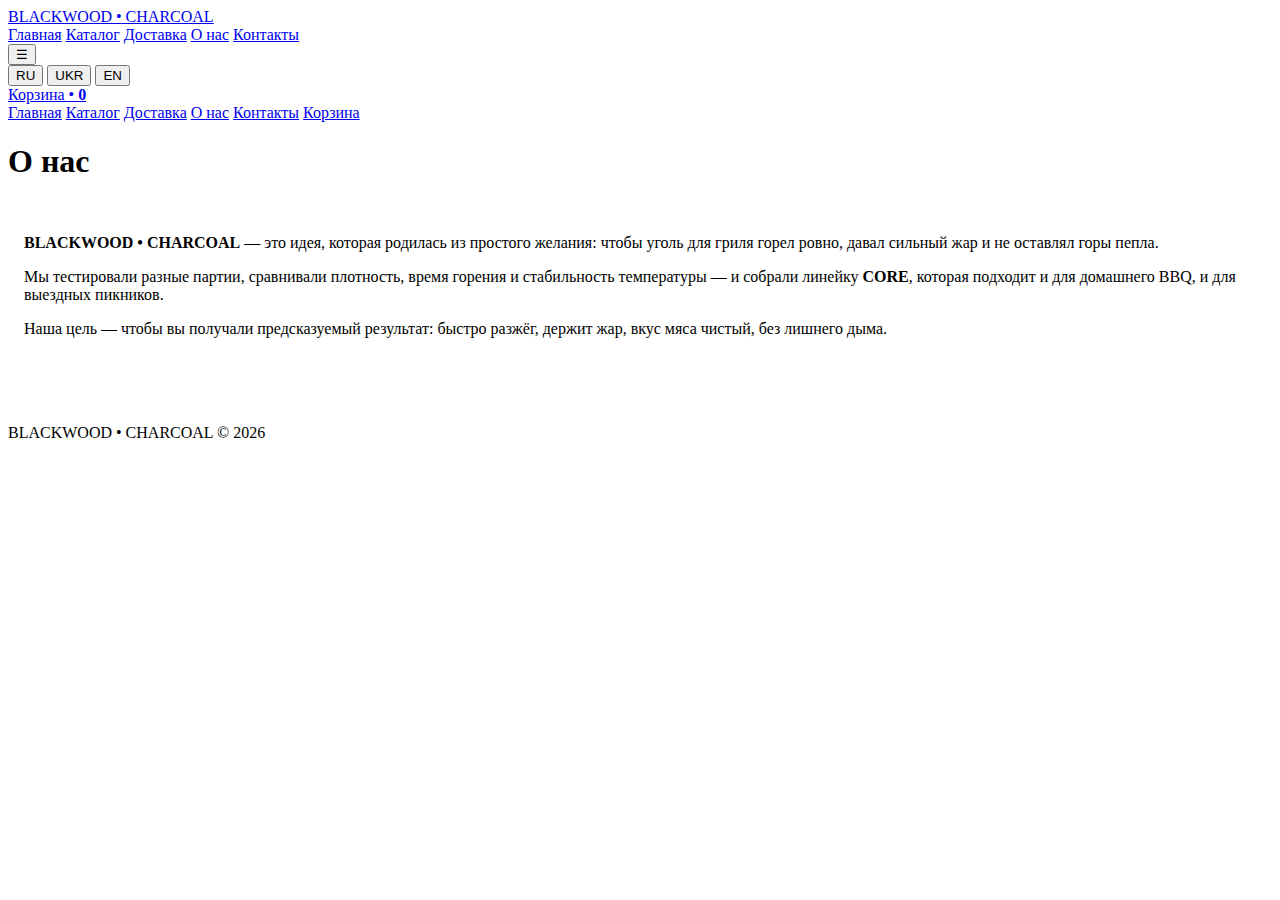
<file: about.html>
<!doctype html>
<html lang="ru">
<head>
  <meta charset="utf-8" />
  <meta name="viewport" content="width=device-width, initial-scale=1" />
  <title>О нас — BLACKWOOD</title>
  <link rel="stylesheet" href="assets/style.css">
  <script src="assets/app.js" defer></script>
</head>

<body class="page-alt" data-page="about">
  <header class="header">
    <div class="container header__row">
      <a class="brand" href="index.html">BLACKWOOD <span class="dot">•</span> CHARCOAL</a>

      <nav class="nav">
        <a data-nav="home" href="index.html">Главная</a>
        <a data-nav="catalog" href="catalog.html">Каталог</a>
        <a data-nav="shipping" href="shipping.html">Доставка</a>
        <a data-nav="about" href="about.html">О нас</a>
        <a data-nav="contacts" href="contacts.html">Контакты</a>
      </nav>

      <div class="right">
        <button class="burger" data-burger>☰</button>
        <div class="lang">
          <button data-lang="RU" class="active">RU</button>
          <button data-lang="UKR">UKR</button>
          <button data-lang="EN">EN</button>
        </div>
        <a class="cartpill" href="cart.html">Корзина • <b data-cart-count>0</b></a>
      </div>
    </div>

    <div class="container mobile-nav" data-mobile-nav>
      <a href="index.html">Главная</a>
      <a href="catalog.html">Каталог</a>
      <a href="shipping.html">Доставка</a>
      <a href="about.html">О нас</a>
      <a href="contacts.html">Контакты</a>
      <a href="cart.html">Корзина</a>
    </div>
  </header>

  <main class="container section">
    <h1 class="page-title">О нас</h1>

    <div class="panel" style="padding:16px;">
      <p><b>BLACKWOOD • CHARCOAL</b> — это идея, которая родилась из простого желания: чтобы уголь для гриля горел ровно, давал сильный жар и не оставлял горы пепла.</p>
      <p>Мы тестировали разные партии, сравнивали плотность, время горения и стабильность температуры — и собрали линейку <b>CORE</b>, которая подходит и для домашнего BBQ, и для выездных пикников.</p>
      <p>Наша цель — чтобы вы получали предсказуемый результат: быстро разжёг, держит жар, вкус мяса чистый, без лишнего дыма.</p>

      <div style="margin-top:12px;color:rgba(255,255,255,.72);">
        • Долго горит<br>
        • Чистый жар<br>
        • Минимум пепла
      </div>
    </div>
  </main>

  <footer class="footer">
    <div class="container">BLACKWOOD • CHARCOAL © 2026</div>
  </footer>
</body>
</html>
</file>
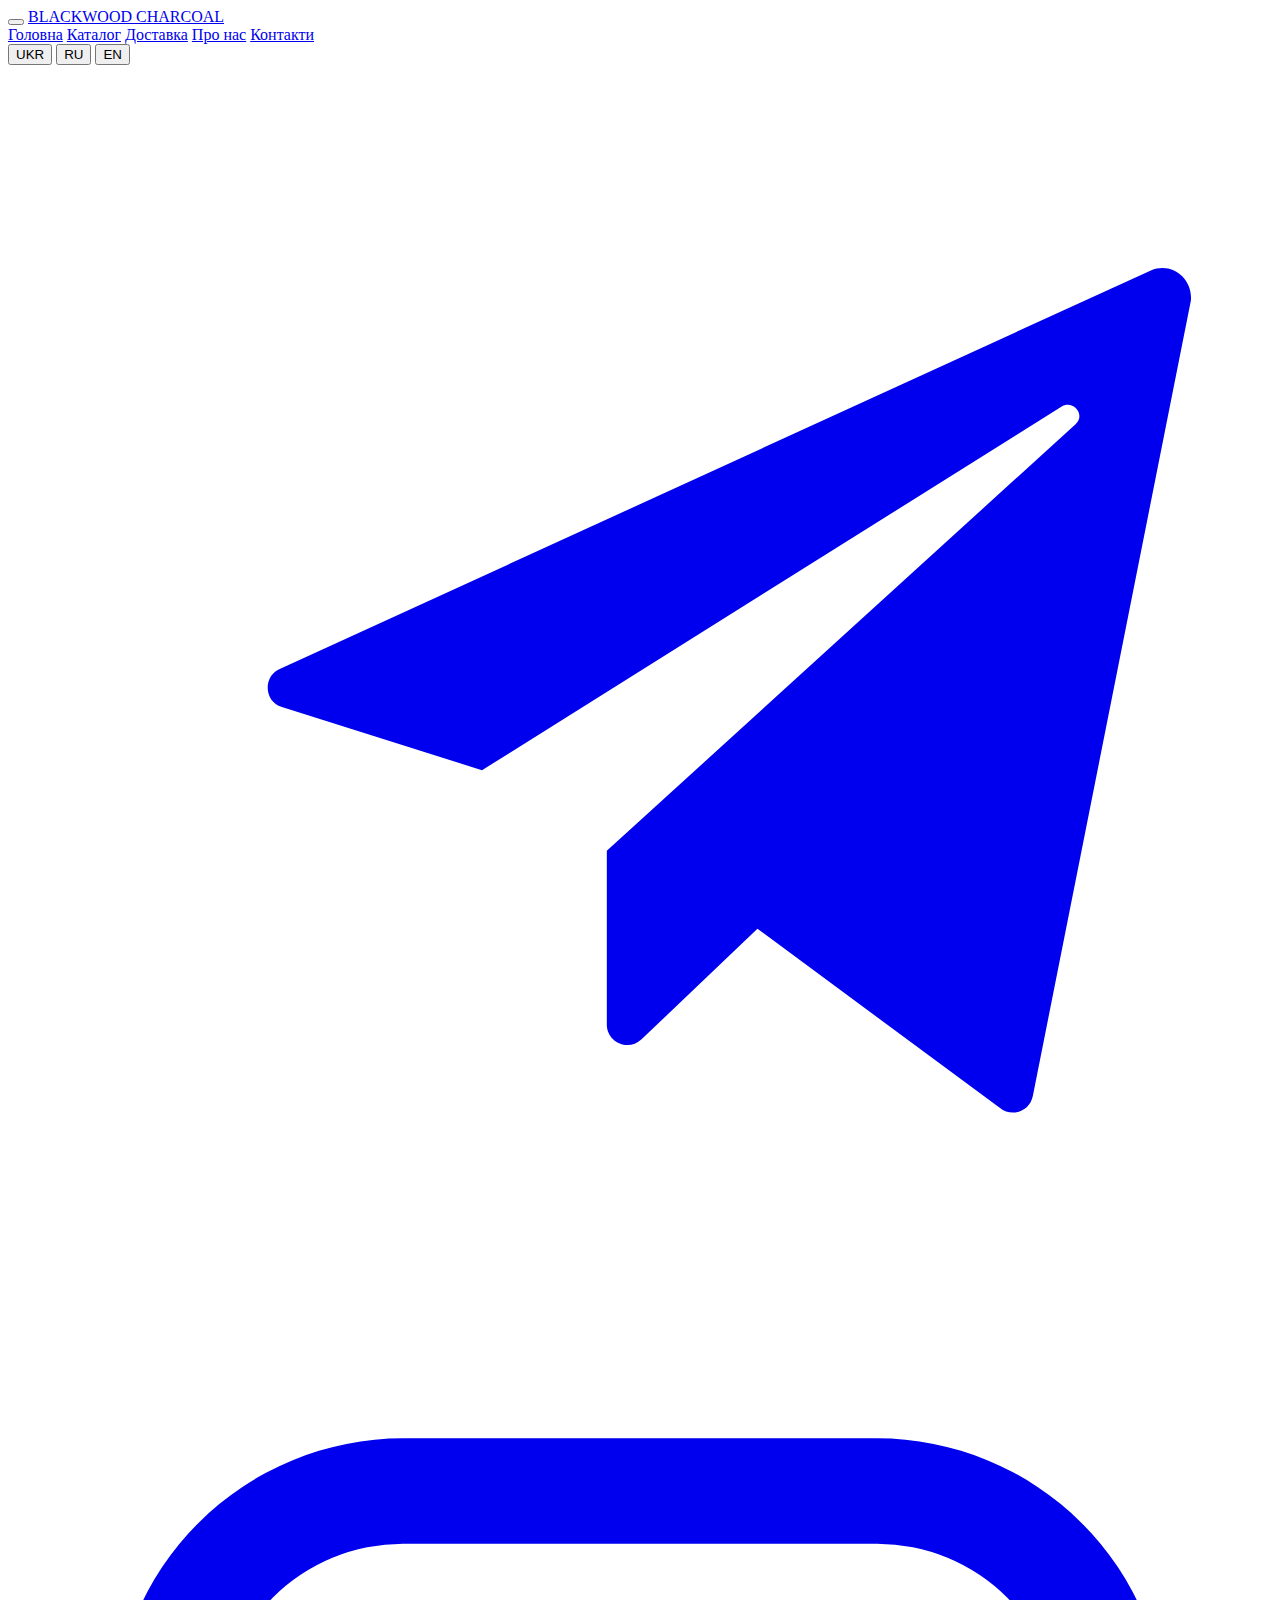
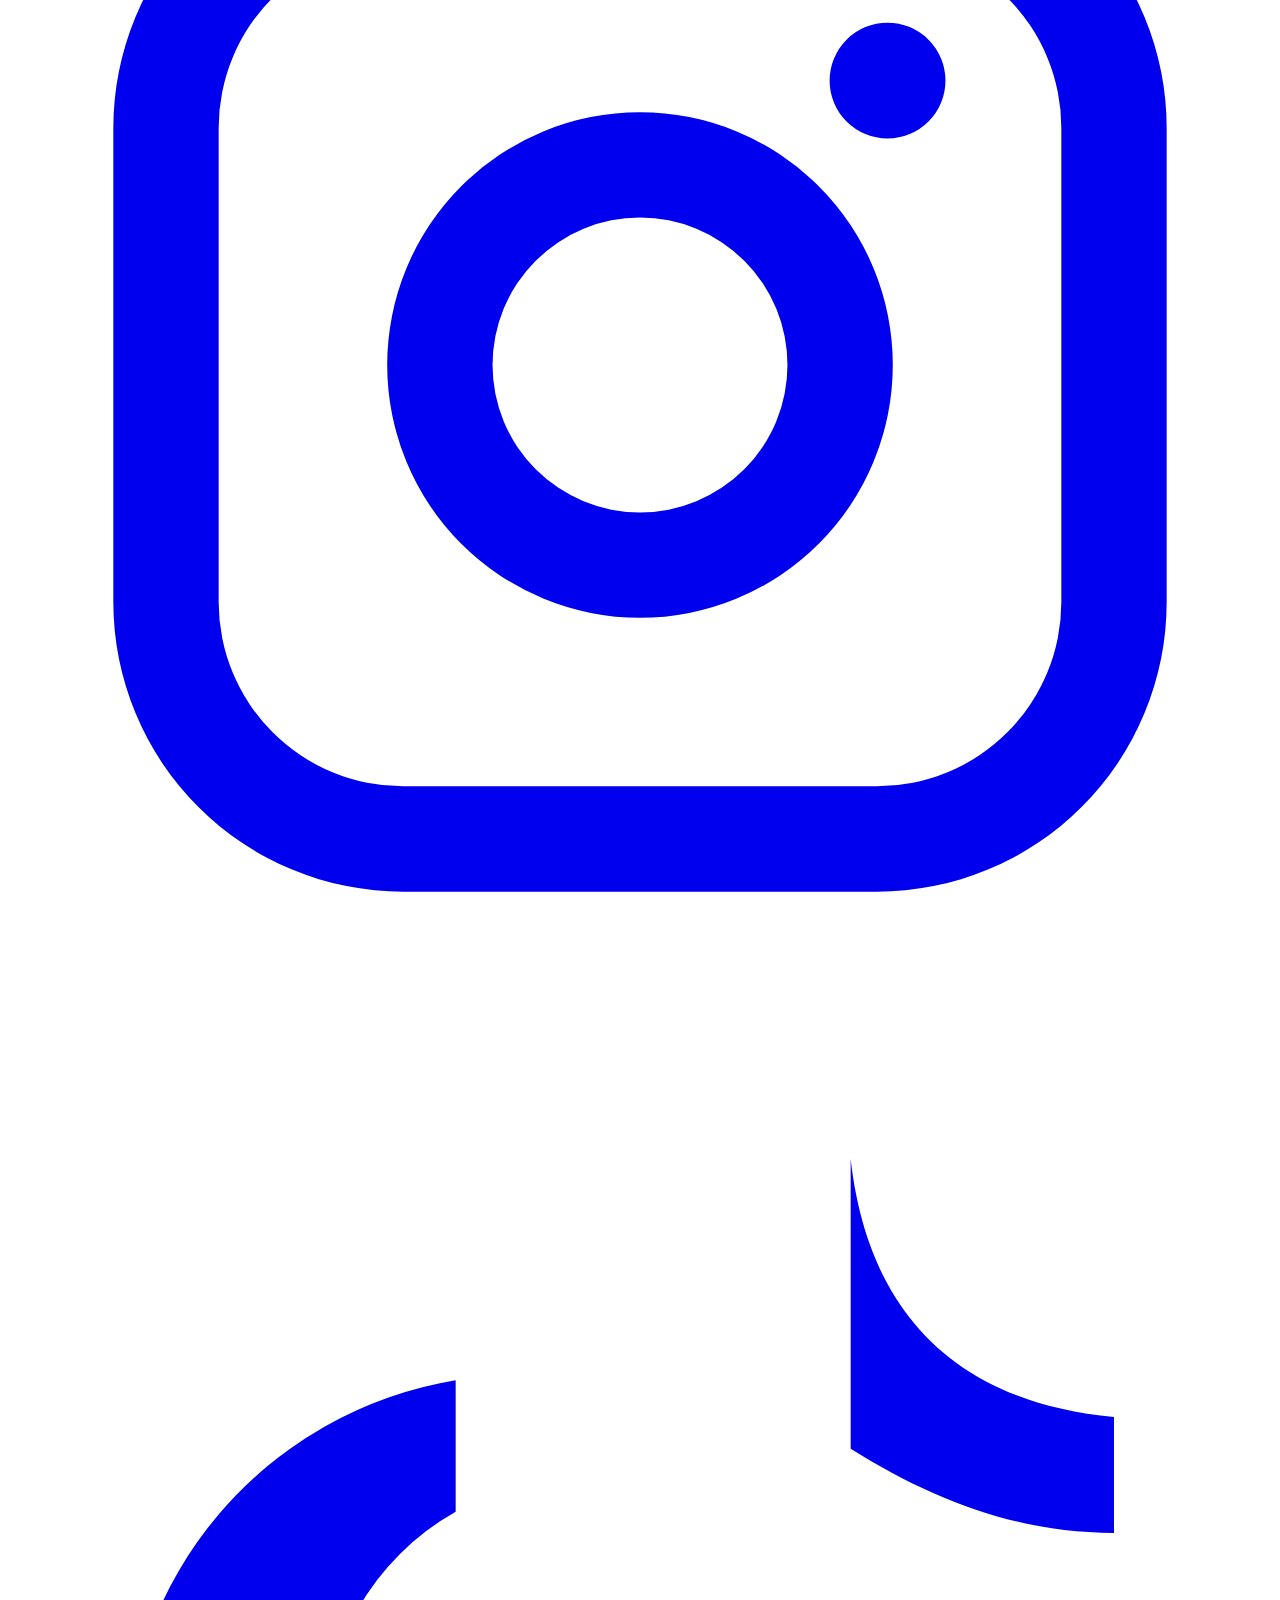
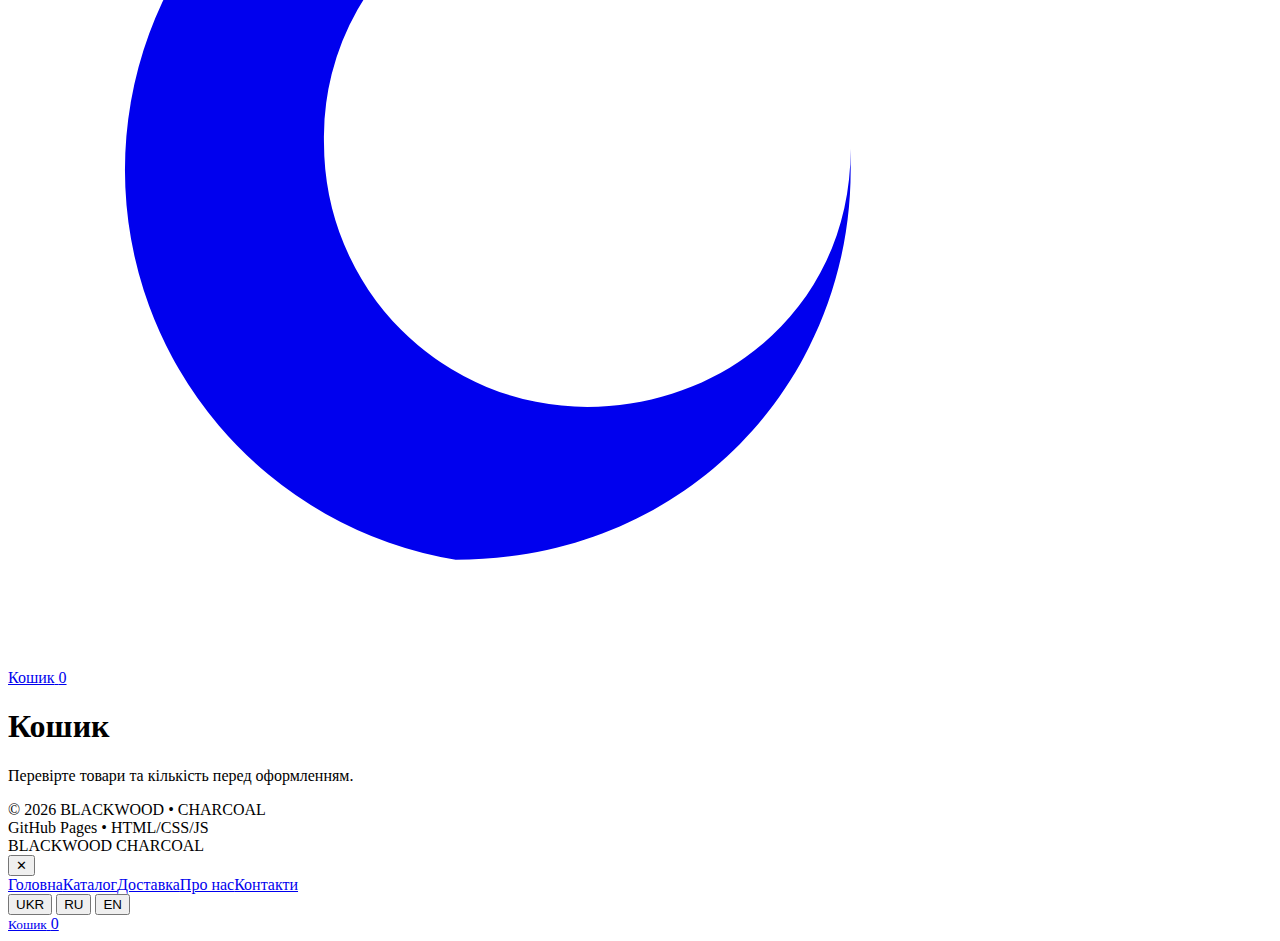
<file: cart.html>
<!-- cart.html -->
<!doctype html>
<html lang="uk">
<head>
  <meta charset="utf-8" />
  <meta name="viewport" content="width=device-width, initial-scale=1" />
  <title>BLACKWOOD — Кошик</title>
  <link rel="stylesheet" href="assets/style.css" />
</head>
<body>
  <div class="bg bg-catalog"></div>

  <header class="topbar">
    <div class="container">
      <div class="nav">
        <a class="brand" href="index.html" aria-label="BLACKWOOD">
          BLACKWOOD <span class="dot"></span> <span class="gold">CHARCOAL</span>
        </a>

        <nav class="navlinks">
          <a href="index.html" data-page="index.html" data-i18n="nav_home">Головна</a>
          <a href="catalog.html" data-page="catalog.html" data-i18n="nav_catalog">Каталог</a>
          <a href="shipping.html" data-page="shipping.html" data-i18n="nav_shipping">Доставка</a>
          <a href="about.html" data-page="about.html" data-i18n="nav_about">Про нас</a>
          <a href="contacts.html" data-page="contacts.html" data-i18n="nav_contacts">Контакти</a>
        </nav>

        <div class="navspacer"></div>

        <div class="header-right">
          <div class="lang" aria-label="Language switcher">
            <button type="button" data-lang="uk">UKR</button>
            <button type="button" data-lang="ru">RU</button>
            <button type="button" data-lang="en">EN</button>
          </div>

          <div class="social" aria-label="Social links">
            <a class="iconbtn" href="https://t.me/" target="_blank" rel="noopener" aria-label="Telegram">
              <svg viewBox="0 0 24 24" fill="none">
                <path d="M21.7 3.9c.4-.17.8.16.76.57l-3 15.1c-.06.3-.4.42-.63.23l-4.6-3.4-2.2 2.1c-.25.24-.66.06-.66-.28v-3.3l8.9-8.1c.2-.18-.05-.47-.27-.33l-11 6.9-3.8-1.2c-.35-.11-.36-.6-.02-.73L21.7 3.9z" fill="currentColor"/>
              </svg>
            </a>
            <a class="iconbtn" href="https://instagram.com/" target="_blank" rel="noopener" aria-label="Instagram">
              <svg viewBox="0 0 24 24" fill="none">
                <path d="M7.5 2h9A5.5 5.5 0 0 1 22 7.5v9A5.5 5.5 0 0 1 16.5 22h-9A5.5 5.5 0 0 1 2 16.5v-9A5.5 5.5 0 0 1 7.5 2zm0 2A3.5 3.5 0 0 0 4 7.5v9A3.5 3.5 0 0 0 7.5 20h9A3.5 3.5 0 0 0 20 16.5v-9A3.5 3.5 0 0 0 16.5 4h-9z" fill="currentColor"/>
                <path d="M12 7.2A4.8 4.8 0 1 1 7.2 12 4.8 4.8 0 0 1 12 7.2zm0 2A2.8 2.8 0 1 0 14.8 12 2.8 2.8 0 0 0 12 9.2z" fill="currentColor"/>
                <path d="M17.8 6.6a1.1 1.1 0 1 1-1.1-1.1 1.1 1.1 0 0 1 1.1 1.1z" fill="currentColor"/>
              </svg>
            </a>
            <a class="iconbtn" href="https://tiktok.com/" target="_blank" rel="noopener" aria-label="TikTok">
              <svg viewBox="0 0 24 24" fill="none">
                <path d="M14 3h2c.3 2.7 1.8 4.6 5 4.9v2.2c-1.8 0-3.4-.6-5-1.6v6.1c0 4-3.1 7.4-7.5 7.4A7.5 7.5 0 0 1 8.5 7.2v2.5A4.9 4.9 0 0 0 6 14.1a5 5 0 0 0 5 5c2.6 0 5-1.9 5-4.9V3z" fill="currentColor"/>
              </svg>
            </a>
          </div>

          <a class="cartbtn" href="cart.html" aria-label="Cart">
            <span data-i18n="nav_cart">Кошик</span>
            <span class="badge" data-cart-count>0</span>
          </a>
        </div>
      </div>
    </div>
  </header>

  <main class="page">
    <div class="main">
      <div class="container">
        <h1 class="page-title" data-i18n="cart_title">Кошик</h1>
        <p class="page-subtitle" data-i18n="cart_sub">Перевірте товари та кількість перед оформленням.</p>

        <div id="cartEmpty" class="card mini" style="display:none">
          <h3 data-i18n="cart_empty">Кошик порожній. Перейдіть у каталог та додайте товари.</h3>
          <div class="hero-actions" style="margin-top:12px">
            <a class="btn primary" href="catalog.html" data-i18n="cart_continue">Продовжити покупки</a>
          </div>
        </div>

        <div id="cartWrap" style="display:none">
          <table class="table">
            <thead>
              <tr>
                <th data-i18n="cart_th_item">Товар</th>
                <th data-i18n="cart_th_price">Ціна</th>
                <th data-i18n="cart_th_qty">К-сть</th>
                <th data-i18n="cart_th_sum">Сума</th>
                <th data-i18n="cart_th_remove">Видалити</th>
              </tr>
            </thead>
            <tbody id="cartTbody"></tbody>
          </table>

          <div class="summary">
            <div class="line">
              <div class="muted" data-i18n="total_label">Разом</div>
              <div class="total" id="cartTotal">0 ₴</div>
            </div>
            <div class="hero-actions" style="margin:0">
              <button class="btn danger" id="clearCart" type="button" data-i18n="cart_clear">Очистити кошик</button>
              <button class="btn primary" id="goCheckout" type="button" data-i18n="cart_checkout">Оформити</button>
            </div>
          </div>
        </div>

        <footer class="footer">
          <div class="row">
            <div>© <span id="year"></span> BLACKWOOD • CHARCOAL</div>
            <div class="muted">GitHub Pages • HTML/CSS/JS</div>
          </div>
        </footer>
      </div>
    </div>
  </main>

  <div id="toast" class="toast"></div>

  <script src="assets/i18n.js"></script>
  <script src="assets/app.js"></script>
  <script>
    document.getElementById("year").textContent = new Date().getFullYear();
  </script>
</body>
</html>
</file>
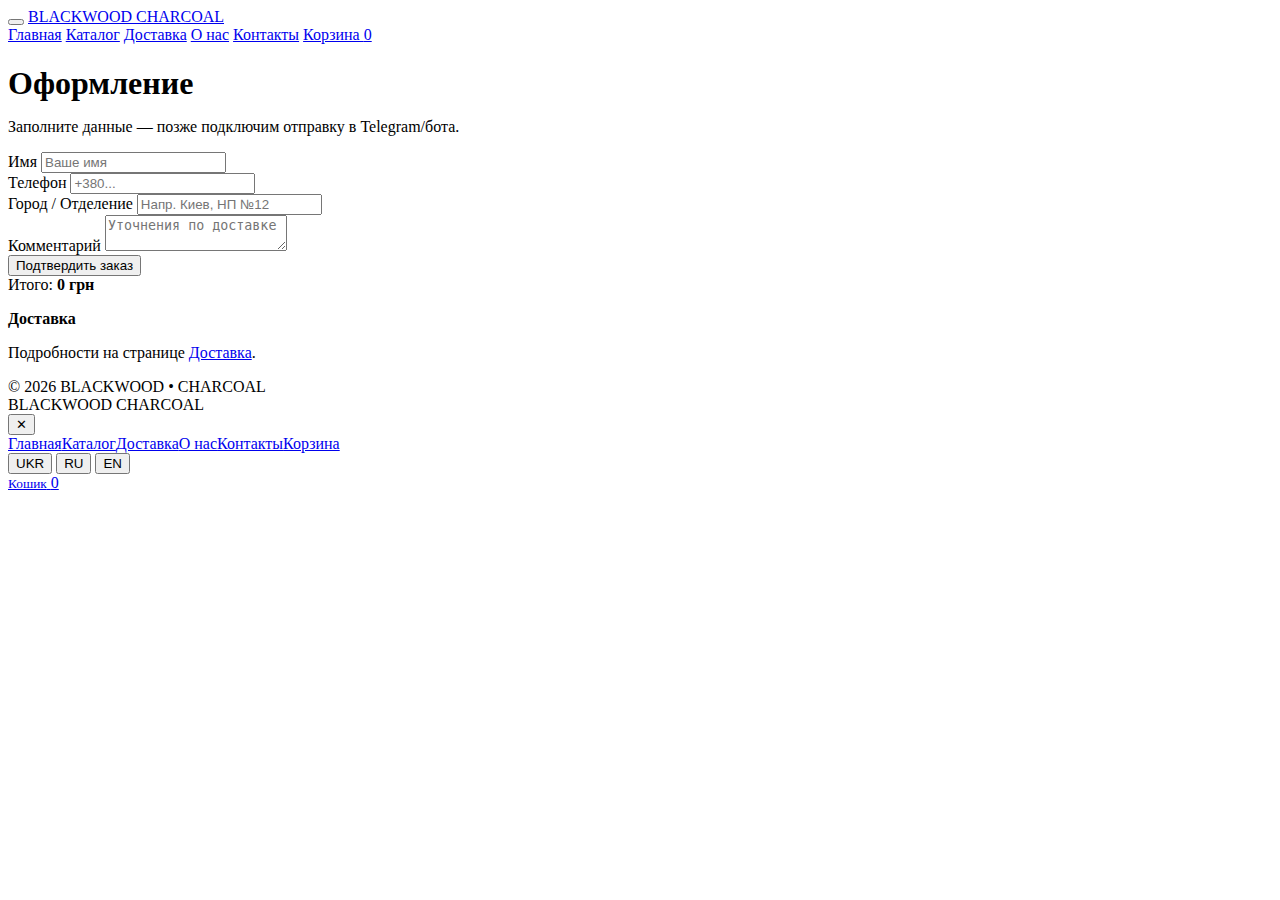
<file: checkout.html>
<!doctype html>
<html lang="ru">
<head>
  <meta charset="utf-8" />
  <meta name="viewport" content="width=device-width, initial-scale=1" />
  <title>BLACKWOOD • CHARCOAL — Оформление</title>
  <link rel="stylesheet" href="assets/style.css" />
  <script src="https://telegram.org/js/telegram-web-app.js"></script>
</head>
<body>
  <header class="topbar">
    <div class="container">
      <div class="nav">
        <a class="brand" href="index.html">
          BLACKWOOD <span class="dot"></span> <span class="gold">CHARCOAL</span>
        </a>

        <nav class="navlinks">
          <a href="index.html">Главная</a>
          <a href="catalog.html">Каталог</a>
          <a href="shipping.html">Доставка</a>
          <a href="about.html">О нас</a>
          <a href="contacts.html">Контакты</a>
          <a href="cart.html">Корзина <span data-cart-count></span></a>
        </nav>
      </div>
    </div>
  </header>

  <main class="container">
    <div class="grid-3" style="grid-template-columns: 1.1fr .9fr;">
      <section class="card pad">
        <h1 class="h1" style="margin-bottom:6px;">Оформление</h1>
        <p class="p">Заполните данные — позже подключим отправку в Telegram/бота.</p>

        <form class="form" data-checkout-form>
          <div class="field">
            <label>Имя</label>
            <input name="name" required placeholder="Ваше имя" />
          </div>

          <div class="field">
            <label>Телефон</label>
            <input name="phone" required placeholder="+380..." />
          </div>

          <div class="field">
            <label>Город / Отделение</label>
            <input name="city" required placeholder="Напр. Киев, НП №12" />
          </div>

          <div class="field">
            <label>Комментарий</label>
            <textarea name="comment" placeholder="Уточнения по доставке"></textarea>
          </div>

          <button class="btn primary" type="submit">Подтвердить заказ</button>
          <div class="small">Итого: <b data-checkout-total>0 грн</b></div>
        </form>
      </section>

      <aside>
        <div data-checkout-summary></div>
        <div style="margin-top:14px;" class="card pad">
          <p class="p" style="margin-bottom:6px;"><b>Доставка</b></p>
          <p class="small">Подробности на странице <a href="shipping.html" style="text-decoration:underline;">Доставка</a>.</p>
        </div>
      </aside>
    </div>
  </main>

  <footer class="site-footer">
    <div class="container">
      © <span id="y"></span> BLACKWOOD • CHARCOAL
    </div>
  </footer>

  <script src="assets/app.js"></script>
  <script>document.getElementById("y").textContent = new Date().getFullYear();</script>
</body>
</html>
</file>
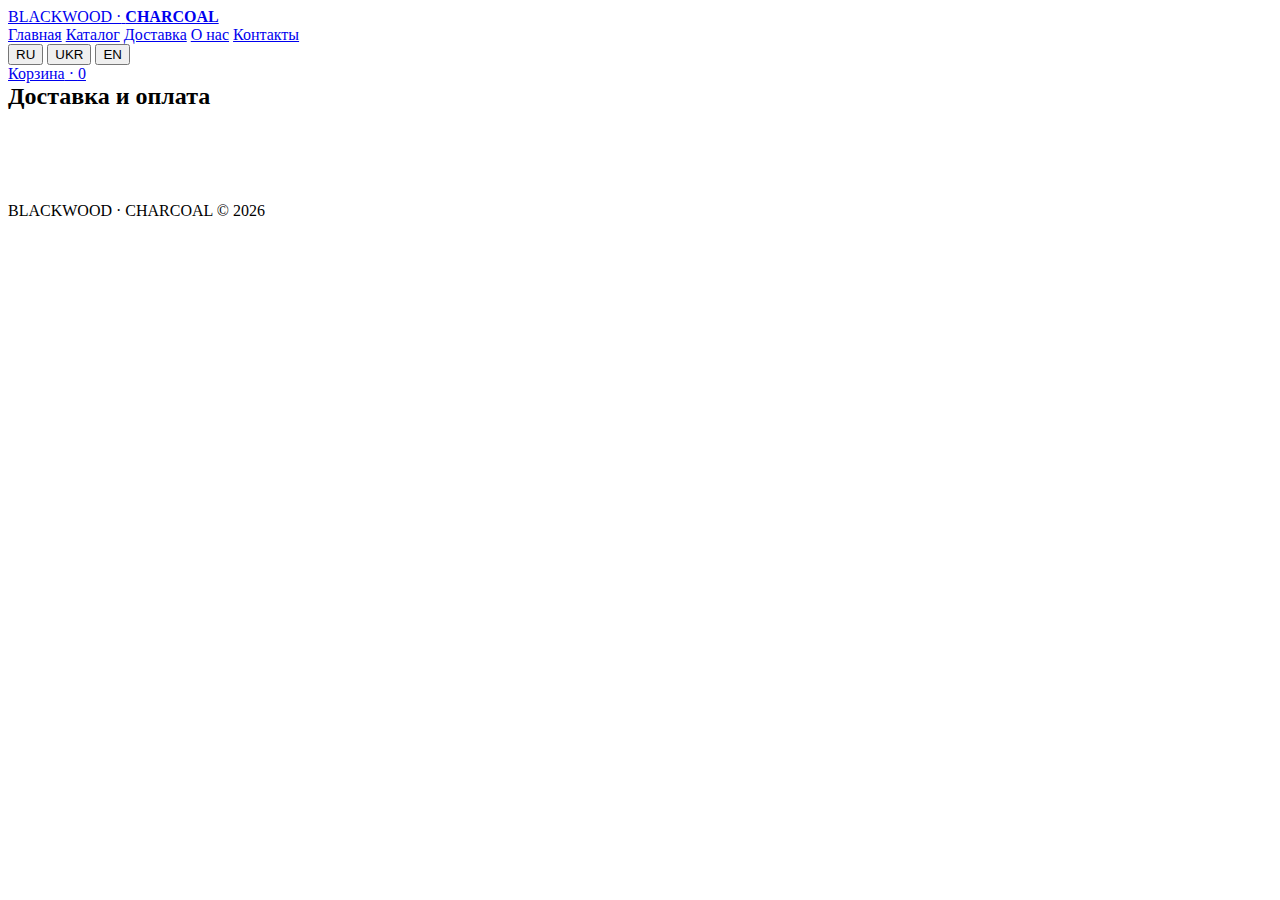
<file: shipping.html>
<!doctype html>
<html lang="ru">
<head>
  <meta charset="utf-8">
  <meta name="viewport" content="width=device-width, initial-scale=1">
  <title>Shipping · BLACKWOOD</title>
  <link rel="stylesheet" href="assets/style.css">
</head>

<body class="page-shipping bgCatalog">

<header class="header">
  <div class="container headerRow">
    <a class="logo" href="index.html">BLACKWOOD <span>·</span> <b>CHARCOAL</b></a>

    <nav class="nav">
      <a href="index.html" data-i18n="home">Главная</a>
      <a href="catalog.html" data-i18n="catalog">Каталог</a>
      <a href="shipping.html" data-i18n="shipping">Доставка</a>
      <a href="about.html" data-i18n="about">О нас</a>
      <a href="contacts.html" data-i18n="contacts">Контакты</a>
    </nav>

    <div class="headerRight">
      <div class="langs">
        <button class="active" type="button" data-lang="ru">RU</button>
        <button type="button" data-lang="ukr">UKR</button>
        <button type="button" data-lang="en">EN</button>
      </div>
      <a class="cartBtn" href="cart.html"><span data-i18n="cart">Корзина</span> · <span id="cartCount">0</span></a>
    </div>
  </div>
</header>

<section class="section">
  <div class="container">
    <div class="card">
      <h2 style="margin:0 0 10px 0" data-i18n="delivery_pay">Доставка и оплата</h2>
      <p style="margin:0; color:rgba(255,255,255,.78); line-height:1.7">
        • Доставка: Новая Почта / курьер (по договоренности).<br>
        • Оплата: наличные / перевод / после подтверждения заказа.<br>
        • Сроки: 1–3 дня в зависимости от города.<br>
      </p>
    </div>
  </div>
</section>

<footer class="footer">
  <div class="container">BLACKWOOD · CHARCOAL © 2026</div>
</footer>

<script src="assets/app.js"></script>
</body>
</html>
</file>
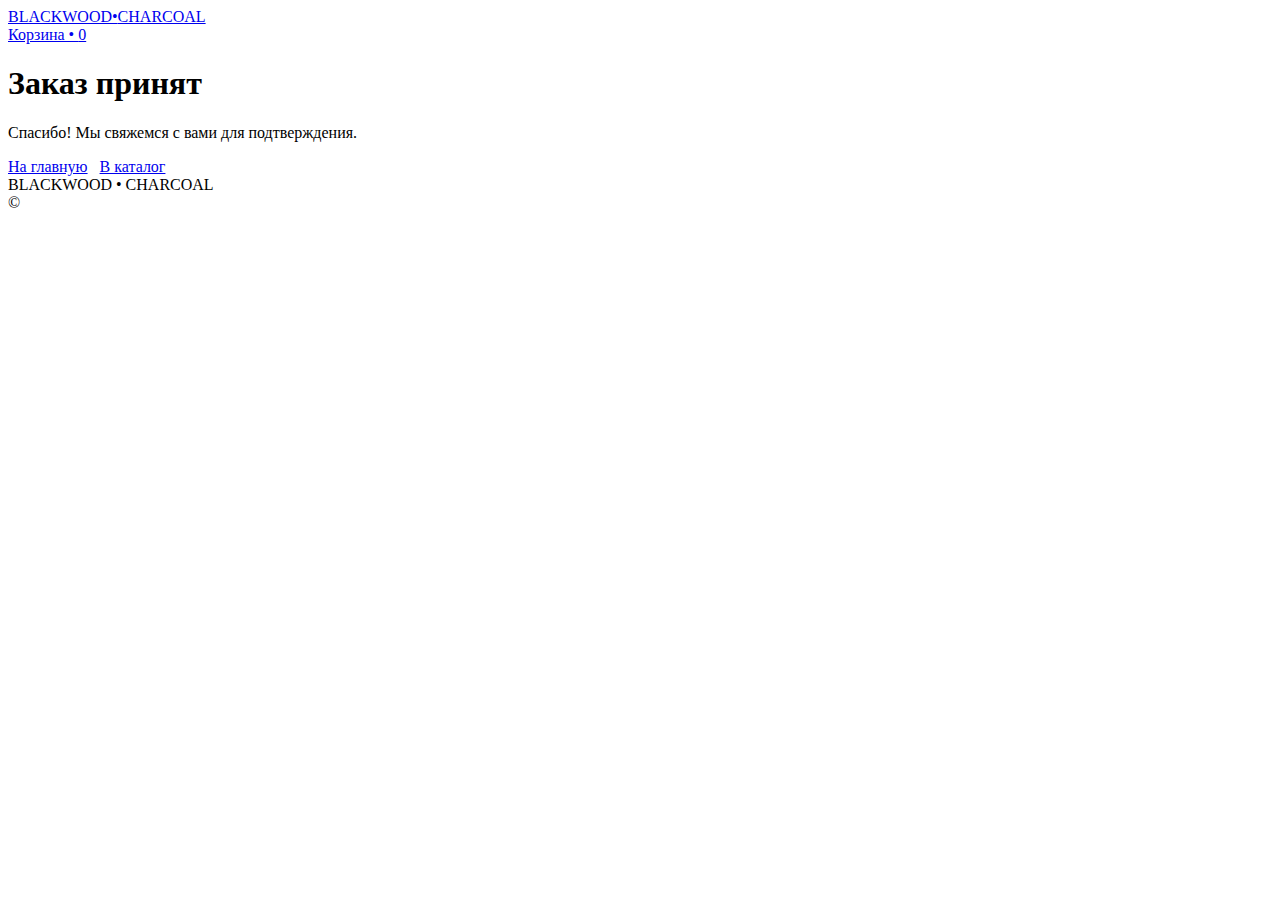
<file: success.html>
<!doctype html><html lang="ru"><head>
<meta charset="utf-8"><meta name="viewport" content="width=device-width,initial-scale=1">
<title>Готово — BLACKWOOD</title>
<link rel="stylesheet" href="assets/style.css?v=5">
</head><body class="page page-alt"><div class="vignette"></div>

<header class="topbar"><div class="topbar__inner container">
<a class="brand" href="index.html"><span>BLACKWOOD</span><span class="brand__dot">•</span><span>CHARCOAL</span></a>
<div class="topbar__right">
<a class="pill" href="cart.html">Корзина • <span id="cartCount">0</span></a>
</div>
</div></header>

<main class="container section">
  <h1 class="h1">Заказ принят</h1>
  <div class="glass panel">
    <p class="muted">Спасибо! Мы свяжемся с вами для подтверждения.</p>
    <div style="display:flex; gap:12px; flex-wrap:wrap; margin-top:12px;">
      <a class="btn btn--ghost" href="index.html">На главную</a>
      <a class="btn btn--gold" href="catalog.html">В каталог</a>
    </div>
  </div>
</main>

<footer class="footer"><div class="container footer__inner">
<div class="footer__brand">BLACKWOOD • CHARCOAL</div><div>© <span id="year"></span></div>
</div></footer>

<script src="assets/app.js?v=5"></script>
</body></html>
</file>
<file: assets/style.css>

</file>
